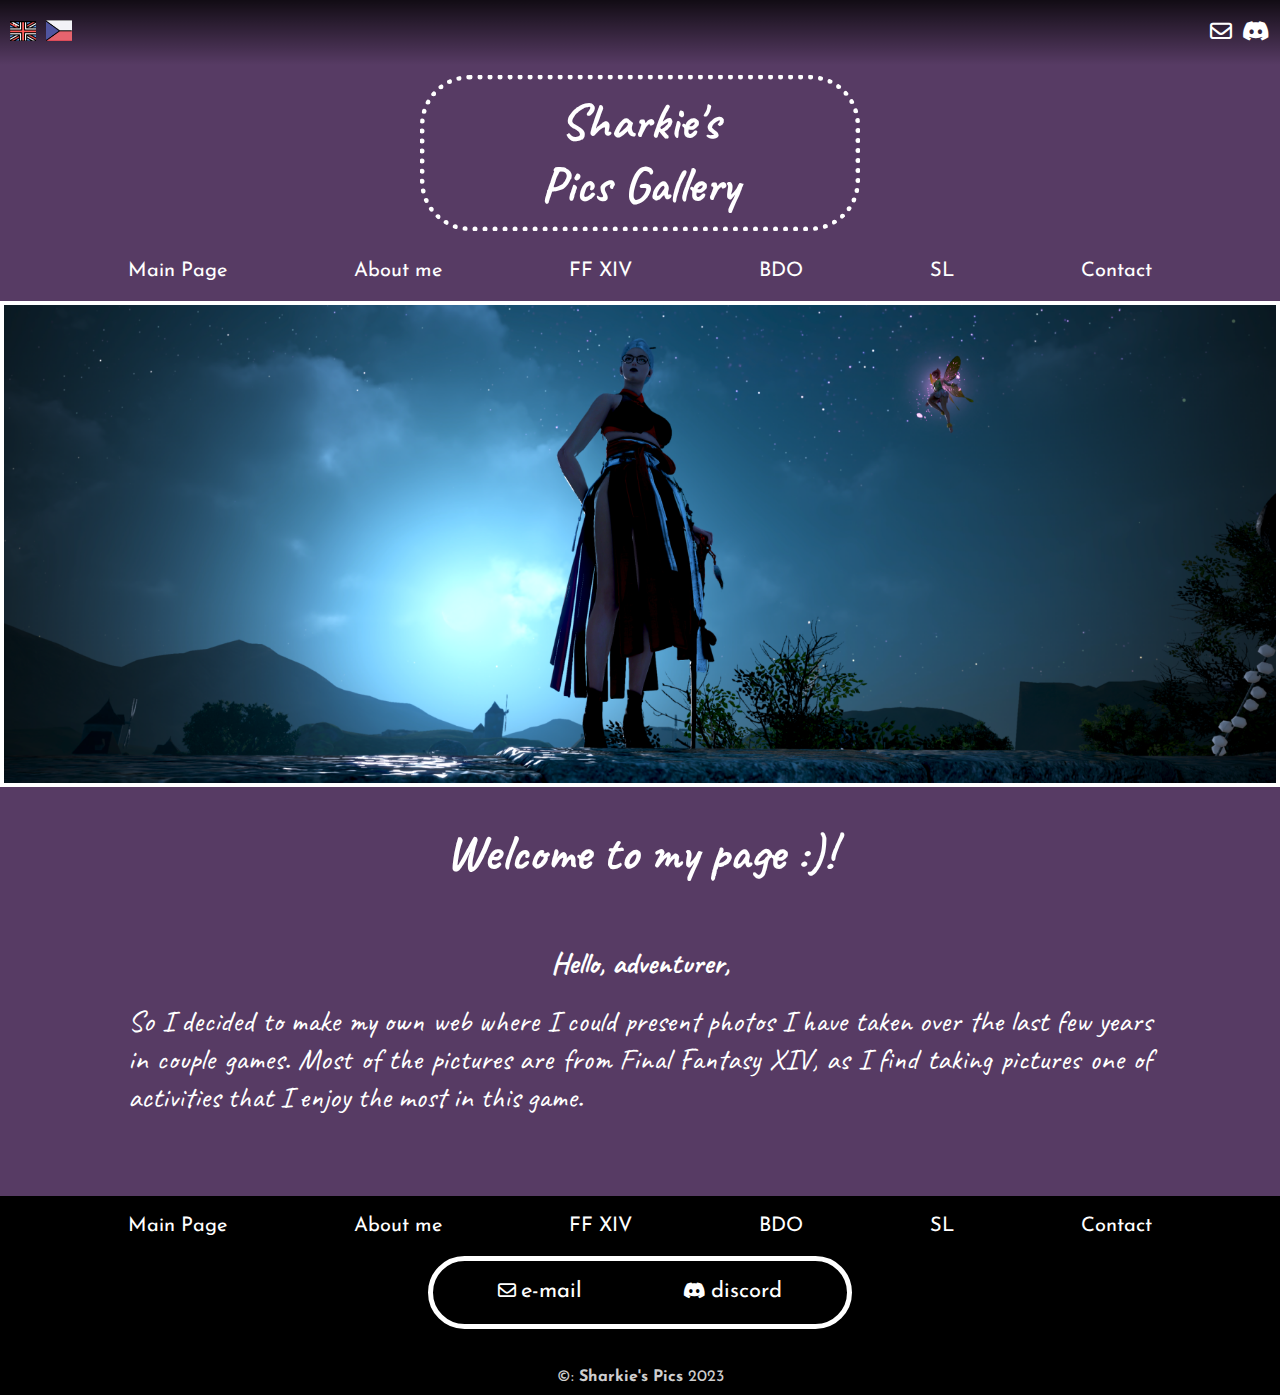
<file: index.html>
<!DOCTYPE html>
<html lang="en">

    <head>
        <meta charset="UTF-8">
        <meta http-equiv="X-UA-Compatible" content="IE=edge">
        <meta name="viewport" content="width=device-width, initial-scale=1.0">
        <title>Sharkie's Pics</title>
        <link rel="stylesheet" href="CSS/style.css">
        <link rel="stylesheet" href="CSS/all.min.css">

        <link rel="preconnect" href="https://fonts.googleapis.com">
        <link rel="preconnect" href="https://fonts.gstatic.com" crossorigin>
        <link
            href="https://fonts.googleapis.com/css2?family=Josefin+Sans:ital,wght@0,400;0,700;1,400;1,700&display=swap"
            rel="stylesheet">

        <link rel="preconnect" href="https://fonts.googleapis.com">
        <link rel="preconnect" href="https://fonts.gstatic.com" crossorigin>
        <link
            href="https://fonts.googleapis.com/css2?family=Caveat:wght@400;700&display=swap"
            rel="stylesheet">
        <link rel="shortcut icon" href="favicon.png">
    </head>



    <body>
        <header>
            <div class="top">
                <div class="language">
                    <a href="index.html"><img src="IMG/eng_flag.png"
                            alt="eng_version"></a>
                    <a href="index.html"><img src="IMG/cz_flag.png"
                            alt="cz_version"></a>
                </div>

                <div class="contacts_icons">
                    <a href="mailto:takypakos@seznam.cz"><i class="fa-regular
                            fa-envelope fa-beat-fade"></i></a>
                    <a href="contact.html"><i class="fa-brands fa-discord
                            fa-beat-fade"></i></a>
                </div>
            </div>

            <div class="container">
                <h1>Sharkie's <br> Pics Gallery</h1>

                <div class="menu">
                    <ul>
                        <li><a href="index.html">Main Page</a></li>
                        <li><a href="about.html">About me</a></li>
                        <li><a href="FFXIV.html">FF XIV</a></li>
                        <li><a href="BDO.html">BDO</a></li>
                        <li><a href="SL.html">SL</a></li>
                        <li><a href="contact.html">Contact</a></li>
                    </ul>
                </div>
            </div>

        </header>

        <section>

            <img src="IMG/main.png" alt="main" width="1800" height="677">

            <div class="text">
                <h2>Welcome to my page :)!</h2>
                <h3><b>Hello, adventurer,</b></h3>
                <div class="container_section">
                    <p>
                        So I decided to make my own web where I could present
                        photos
                        I have taken over the last few years in couple games.
                        Most
                        of the pictures are from Final Fantasy XIV, as I find
                        taking pictures one of activities that I enjoy the
                        most in this game.
                    </p>
                </div>
            </div>



        </section>

        <footer>
            <div class="container">
                <div class="menu">
                    <ul>
                        <li><a href="index.html">Main Page</a></li>
                        <li><a href="about.html">About me</a></li>
                        <li><a href="FFXIV.html">FF XIV</a></li>
                        <li><a href="BDO.html">BDO</a></li>
                        <li><a href="SL.html">SL</a></li>
                        <li><a href="contact.html">Contact</a></li>
                    </ul>
                </div>
            </div>
            <div class="contacts">
                <div class="mail">
                    <i class="fa-regular fa-envelope fa-beat-fade"></i>
                    <a class="mail" href="mailto:takypakos@seznam.cz">e-mail</a>
                </div>

                <div class="discord">
                    <i class="fa-brands fa-discord fa-beat-fade"></i>
                    <a href="contact.html">discord</a>
                </div>

            </div>
            <div class="copyright">
                &copy: <b>Sharkie's Pics</b> 2023
            </div>


        </footer>
    </body>

</html>
</file>
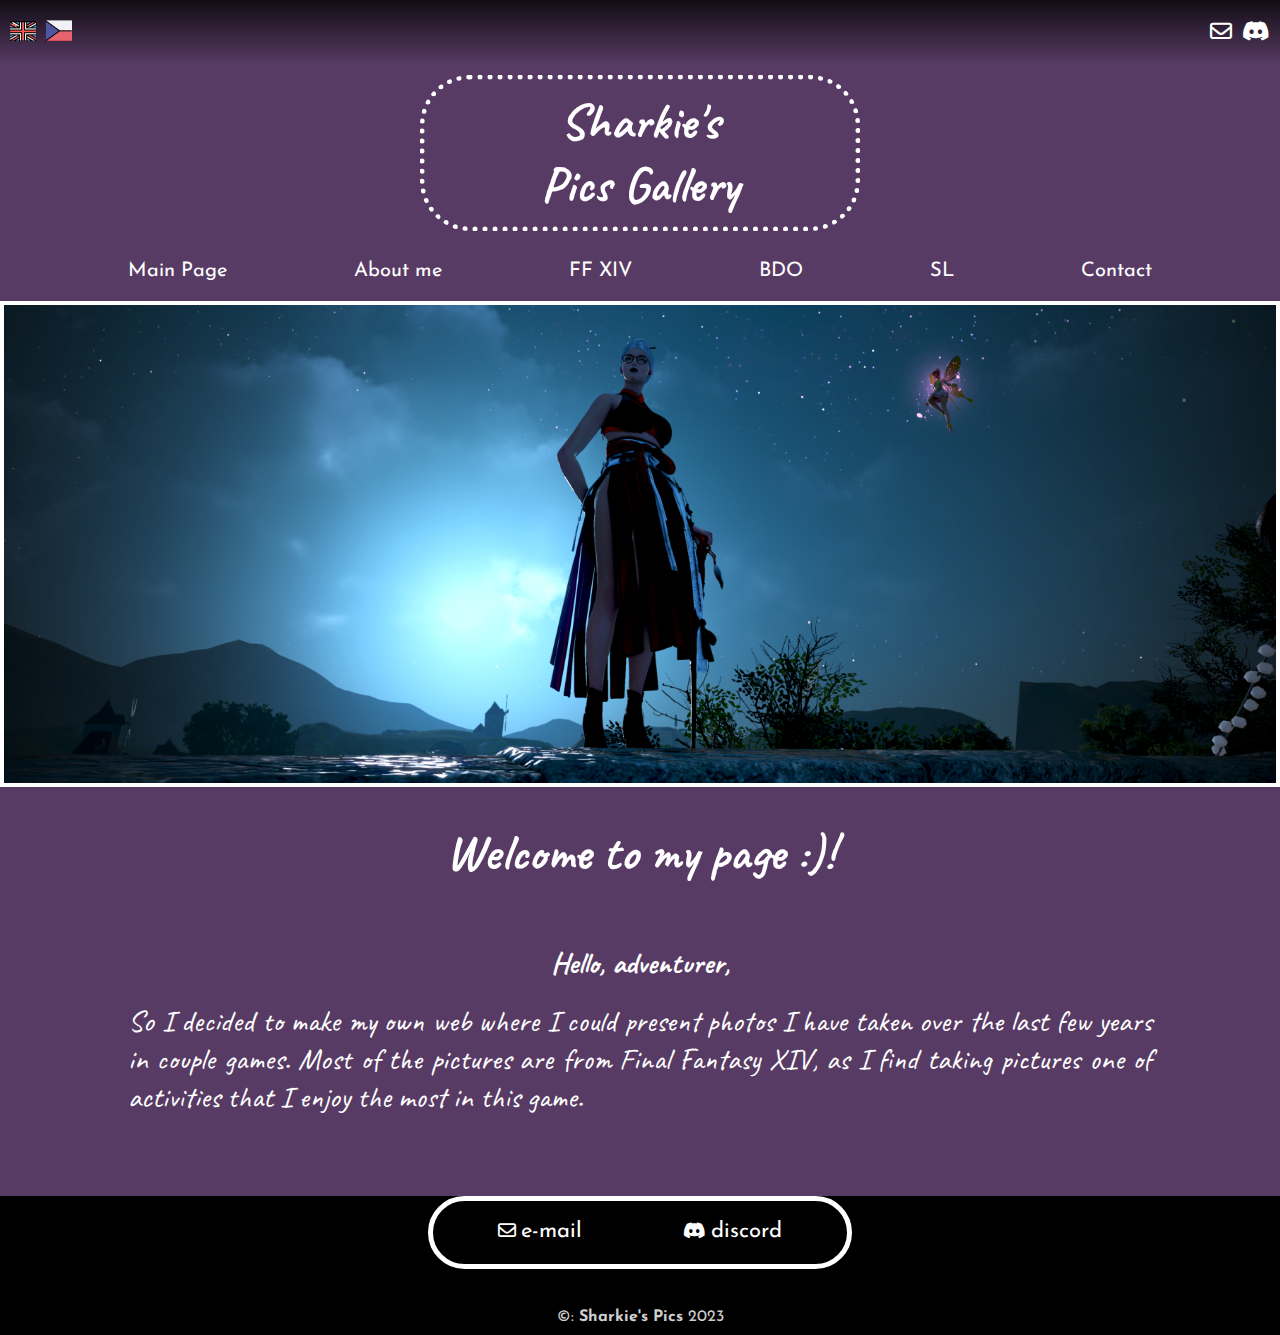
<file: about.html>
<!DOCTYPE html>
<html lang="en">

    <head>
        <meta charset="UTF-8">
        <meta http-equiv="X-UA-Compatible" content="IE=edge">
        <meta name="viewport" content="width=device-width, initial-scale=1.0">
        <title>Sharkie's Pics</title>
        <link rel="stylesheet" href="CSS/style.css">
        <link rel="stylesheet" href="CSS/all.min.css">

        <link rel="preconnect" href="https://fonts.googleapis.com">
        <link rel="preconnect" href="https://fonts.gstatic.com" crossorigin>
        <link
            href="https://fonts.googleapis.com/css2?family=Josefin+Sans:ital,wght@0,400;0,700;1,400;1,700&display=swap"
            rel="stylesheet">

        <link rel="preconnect" href="https://fonts.googleapis.com">
        <link rel="preconnect" href="https://fonts.gstatic.com" crossorigin>
        <link
            href="https://fonts.googleapis.com/css2?family=Caveat:wght@400;700&display=swap"
            rel="stylesheet">
        <link rel="shortcut icon" href="favicon.png">
    </head>



    <body>
        <header>
            <div class="top">
                <div class="language">
                    <a href="index.html"><img src="IMG/eng_flag.png" alt="eng_version"></a>
                    <a href="index.html"><img src="IMG/cz_flag.png" alt="cz_version"></a>
                </div>

                <div class="contacts_icons">
                    <a href="mailto:takypakos@seznam.cz"><i class="fa-regular fa-envelope fa-beat-fade"></i></a>
                    <a href="contact.html"><i class="fa-brands fa-discord fa-beat-fade"></i></a>
                </div>
            </div>

            <div class="container">
                <h1>Sharkie's <br> Pics Gallery</h1>

                <div class="menu">
                    <ul>
                        <li><a href="index.html">Main Page</a></li>
                        <li><a href="about.html">About me</a></li>
                        <li><a href="FFXIV.html">FF XIV</a></li>
                        <li><a href="BDO.html">BDO</a></li>
                        <li><a href="SL.html">SL</a></li>
                        <li><a href="contact.html">Contact</a></li>
                    </ul>
                </div>
            </div>

        </header>

        <section>

            <img src="IMG/main.png" alt="main" width="1800" height="677">

            <div class="text">
                <h2>Welcome to my page :)!</h2>
                <h3><b>Hello, adventurer,</b></h3>
                <div class="container_section">
                <p>
                    So I decided to make my own web where I could present photos
                    I have taken over the last few years in couple games. Most
                    of the pictures are from Final Fantasy XIV, as I find
                    taking pictures one of activities that I enjoy the
                    most in this game.
                </p>
                </div>
            </div>



        </section>

        <footer>
            <div class="contacts">
                <div class="mail">
                    <i class="fa-regular fa-envelope fa-beat-fade"></i>
                    <a class="mail" href="mailto:takypakos@seznam.cz">e-mail</a>
                </div>

                <div class="discord">
                    <i class="fa-brands fa-discord fa-beat-fade"></i>
                    <a href="contact.html">discord</a>
                </div>

            </div>
            <div class="copyright">
                &copy: <b>Sharkie's Pics</b> 2023
            </div>


        </footer>
    </body>

</html>
</file>
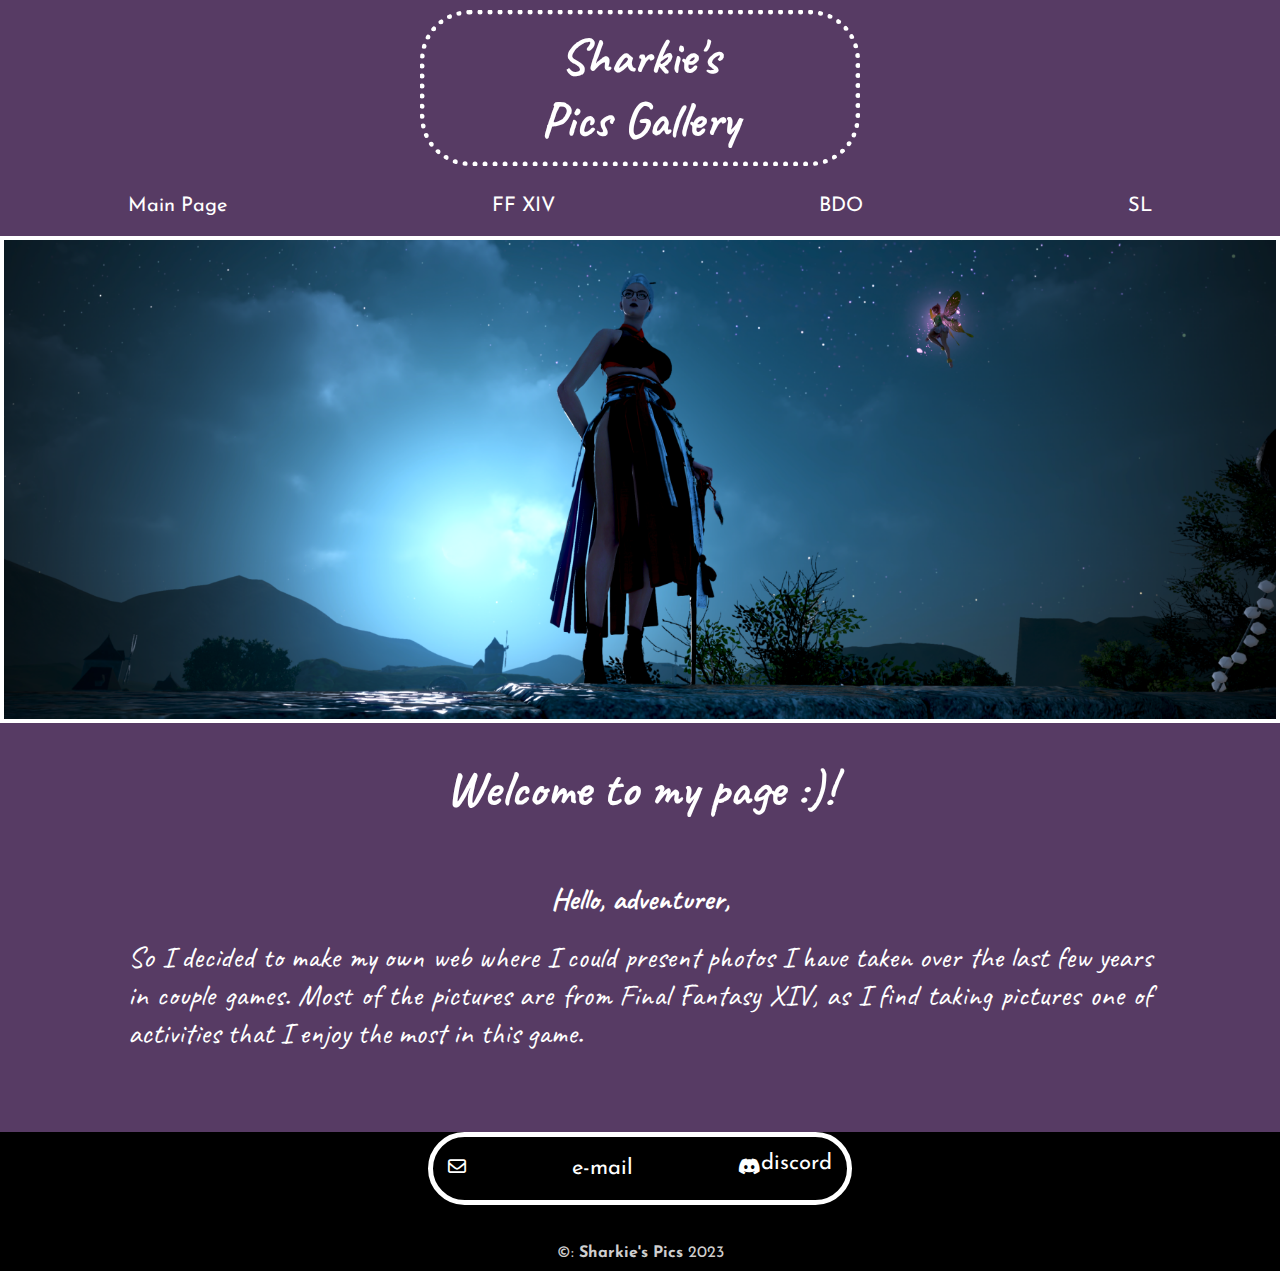
<file: BDO.html>
<!DOCTYPE html>
<html lang="en">

    <head>
        <meta charset="UTF-8">
        <meta http-equiv="X-UA-Compatible" content="IE=edge">
        <meta name="viewport" content="width=device-width, initial-scale=1.0">
        <title>Sharkie's Pics</title>
        <link rel="stylesheet" href="CSS/style.css">
        <link rel="stylesheet" href="CSS/all.min.css">

        <link rel="preconnect" href="https://fonts.googleapis.com">
        <link rel="preconnect" href="https://fonts.gstatic.com" crossorigin>
        <link
            href="https://fonts.googleapis.com/css2?family=Josefin+Sans:ital,wght@0,400;0,700;1,400;1,700&display=swap"
            rel="stylesheet">

        <link rel="preconnect" href="https://fonts.googleapis.com">
        <link rel="preconnect" href="https://fonts.gstatic.com" crossorigin>
        <link
            href="https://fonts.googleapis.com/css2?family=Caveat:wght@400;700&display=swap"
            rel="stylesheet">

    </head>

    <body>
        <header>
            <div class="container">
                <h1>Sharkie's <br> Pics Gallery</h1>

                <div class="menu">
                    <ul>
                        <li><a href="index.html">Main Page</a></li>
                        <li><a href="FFXIV.html">FF XIV</a></li>
                        <li><a href="BDO.html">BDO</a></li>
                        <li><a href="SL.html">SL</a></li>
                    </ul>
                </div>
            </div>

        </header>

        <section>

            <img src="IMG/main.png" alt="main" width="1800" height="677">

            <div class="text">
                <h2>Welcome to my page :)!</h2>
                <h3><b>Hello, adventurer,</b></h3>
                <div class="container_section">
                <p>
                    So I decided to make my own web where I could present photos
                    I have taken over the last few years in couple games. Most
                    of the pictures are from Final Fantasy XIV, as I find
                    taking pictures one of activities that I enjoy the
                    most in this game.
                </p>
                </div>
            </div>



        </section>

        <footer>
            <div class="contacts">
                <i class="fa-regular fa-envelope fa-beat-fade"></i>
                <a class="mail" href="mailto:takypakos@seznam.cz">e-mail</a><br>
                <i class="fa-brands fa-discord fa-beat-fade"></i>
                <a href="discord">discord</a>
            </div>
            <div class="copyright">
                &copy: <b>Sharkie's Pics</b> 2023
            </div>


        </footer>
    </body>

</html>
</file>
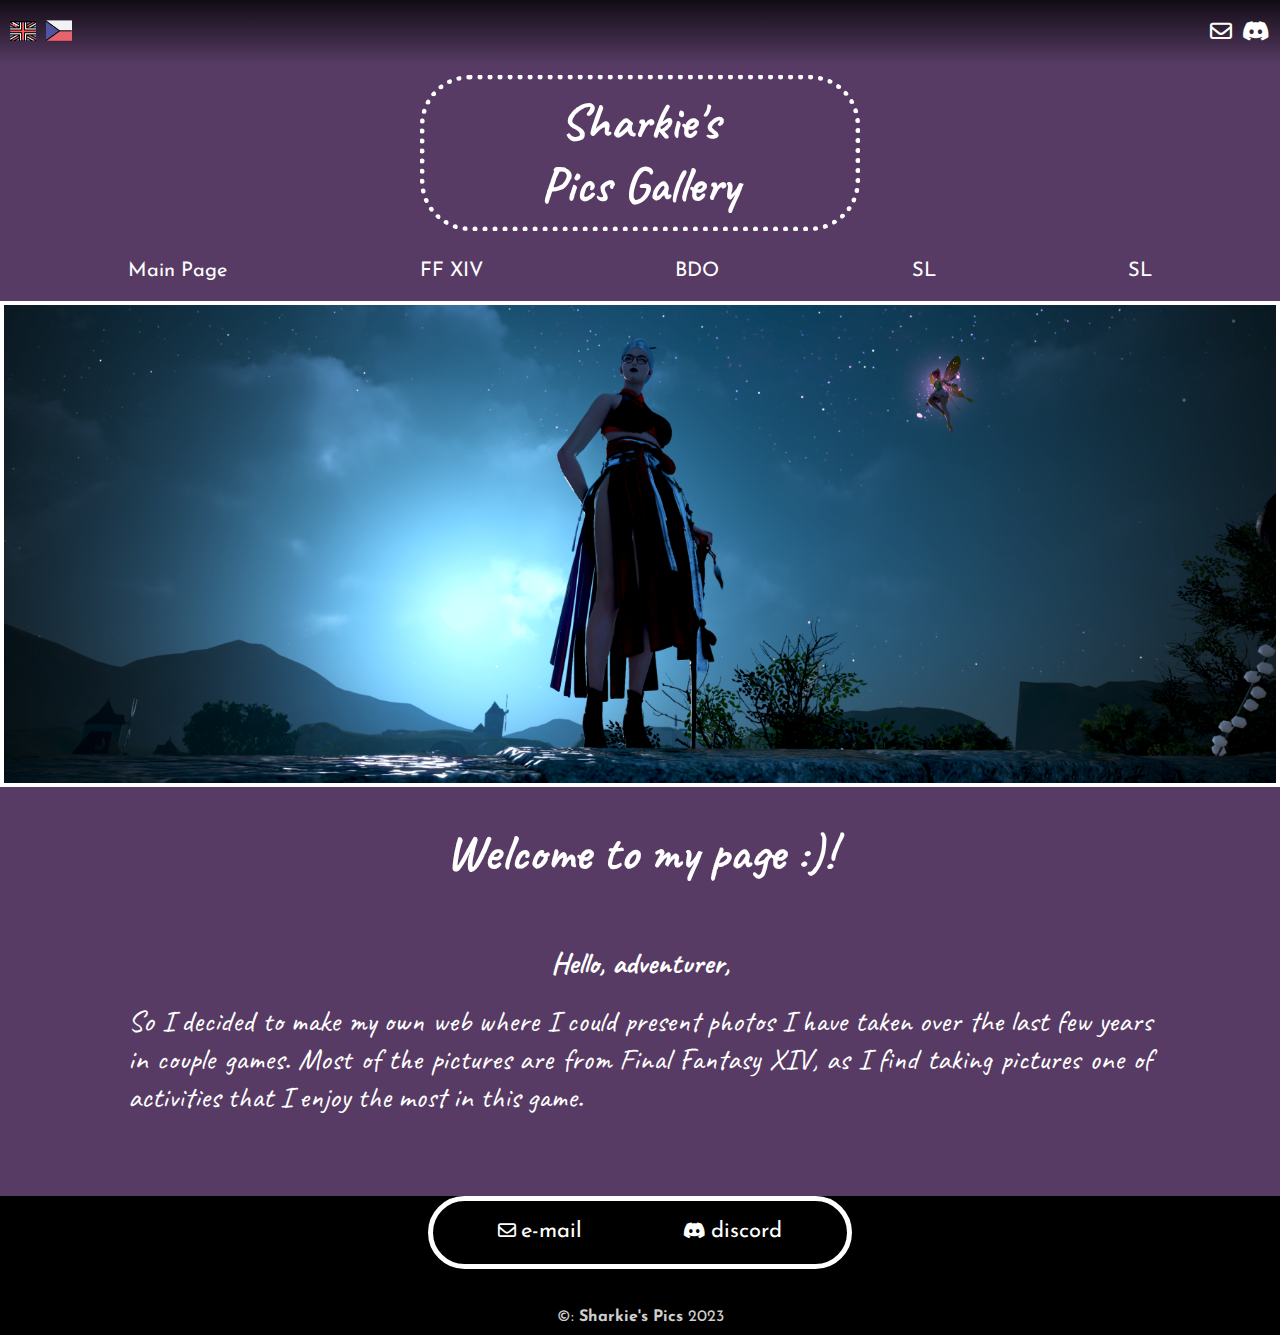
<file: contact.html>
<!DOCTYPE html>
<html lang="en">

    <head>
        <meta charset="UTF-8">
        <meta http-equiv="X-UA-Compatible" content="IE=edge">
        <meta name="viewport" content="width=device-width, initial-scale=1.0">
        <title>Sharkie's Pics</title>
        <link rel="stylesheet" href="CSS/style.css">
        <link rel="stylesheet" href="CSS/all.min.css">

        <link rel="preconnect" href="https://fonts.googleapis.com">
        <link rel="preconnect" href="https://fonts.gstatic.com" crossorigin>
        <link
            href="https://fonts.googleapis.com/css2?family=Josefin+Sans:ital,wght@0,400;0,700;1,400;1,700&display=swap"
            rel="stylesheet">

        <link rel="preconnect" href="https://fonts.googleapis.com">
        <link rel="preconnect" href="https://fonts.gstatic.com" crossorigin>
        <link
            href="https://fonts.googleapis.com/css2?family=Caveat:wght@400;700&display=swap"
            rel="stylesheet">
        <link rel="shortcut icon" href="favicon.png">
    </head>

    <body>
        <header>
            <div class="top">
                <div class="language">
                    <a href="index.html"><img src="IMG/eng_flag.png" alt="eng_version"></a>
                    <a href="index.html"><img src="IMG/cz_flag.png" alt="cz_version"></a>
                </div>

                <div class="contacts_icons">
                    <a href="mailto:takypakos@seznam.cz"><i class="fa-regular fa-envelope fa-beat-fade"></i></a>
                    <a href="contact.html"><i class="fa-brands fa-discord fa-beat-fade"></i></a>
                </div>
            </div>

            <div class="container">
                <h1>Sharkie's <br> Pics Gallery</h1>

                <div class="menu">
                    <ul>
                        <li><a href="index.html">Main Page</a></li>
                        <li><a href="FFXIV.html">FF XIV</a></li>
                        <li><a href="BDO.html">BDO</a></li>
                        <li><a href="SL.html">SL</a></li>
                        <li><a href="contact.html">SL</a></li>
                    </ul>
                </div>
            </div>

        </header>

        <section>

            <img src="IMG/main.png" alt="main" width="1800" height="677">

            <div class="text">
                <h2>Welcome to my page :)!</h2>
                <h3><b>Hello, adventurer,</b></h3>
                <div class="container_section">
                <p>
                    So I decided to make my own web where I could present photos
                    I have taken over the last few years in couple games. Most
                    of the pictures are from Final Fantasy XIV, as I find
                    taking pictures one of activities that I enjoy the
                    most in this game.
                </p>
                </div>
            </div>



        </section>

        <footer>
            <div class="contacts">
                <div class="mail">
                    <i class="fa-regular fa-envelope fa-beat-fade"></i>
                    <a class="mail" href="mailto:takypakos@seznam.cz">e-mail</a>
                </div>

                <div class="discord">
                    <i class="fa-brands fa-discord fa-beat-fade"></i>
                    <a href="contact.html">discord</a>
                </div>

            </div>
            <div class="copyright">
                &copy: <b>Sharkie's Pics</b> 2023
            </div>


        </footer>
    </body>

</html>
</file>
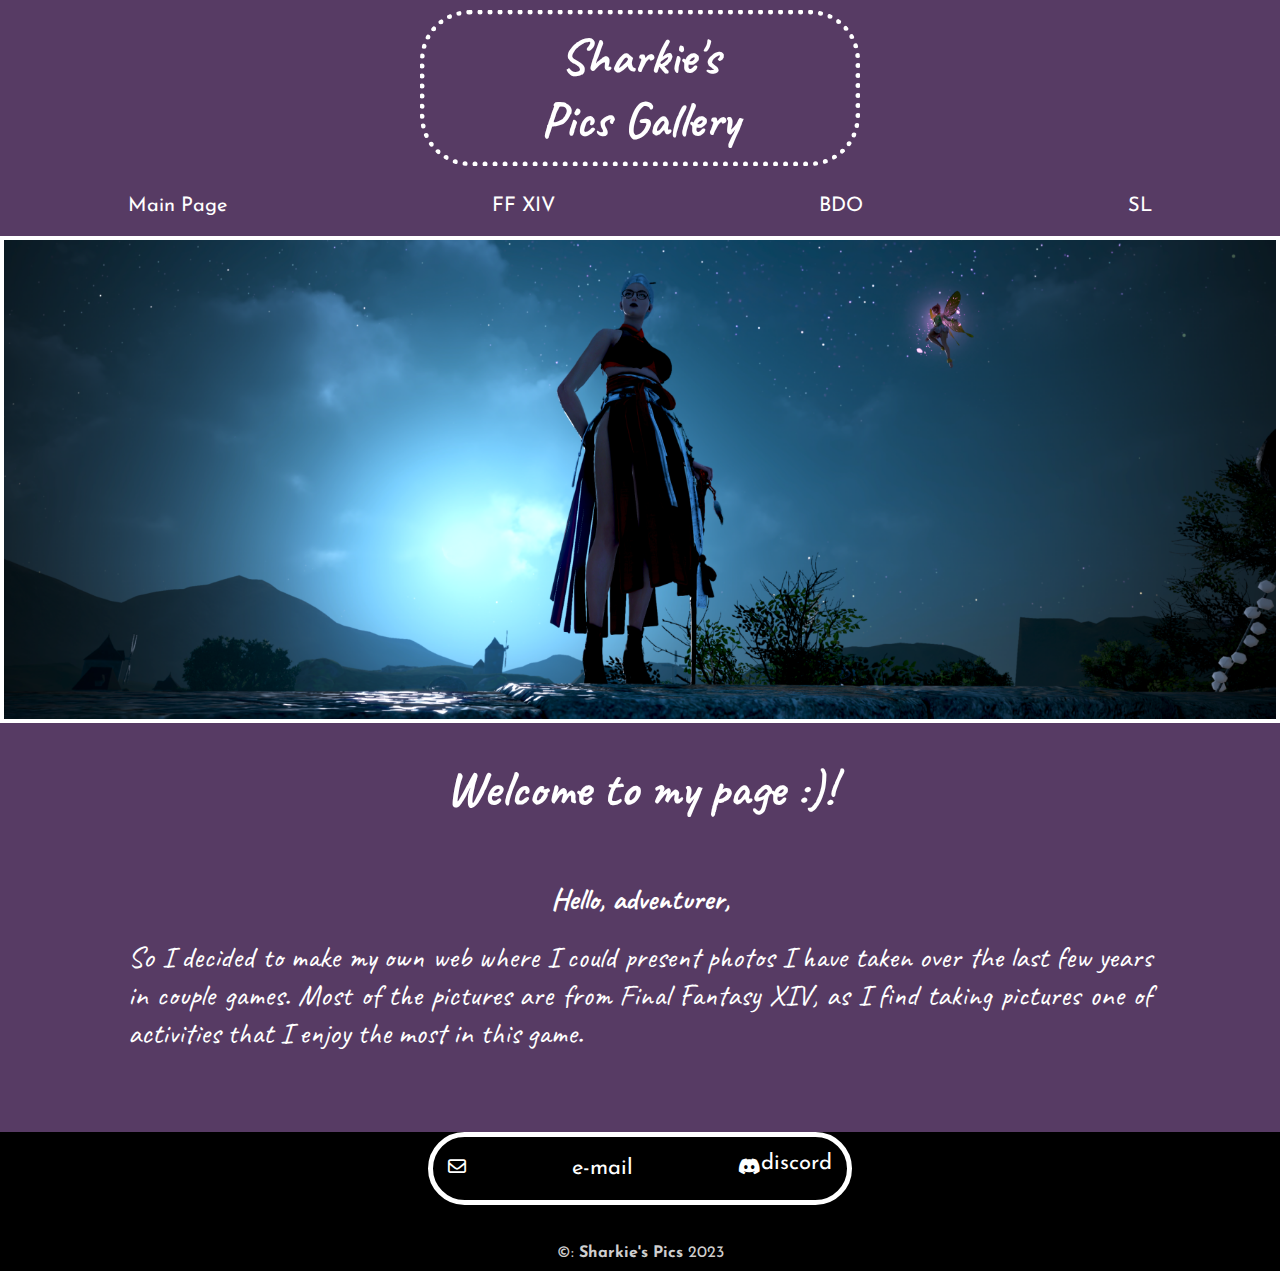
<file: SL.html>
<!DOCTYPE html>
<html lang="en">

    <head>
        <meta charset="UTF-8">
        <meta http-equiv="X-UA-Compatible" content="IE=edge">
        <meta name="viewport" content="width=device-width, initial-scale=1.0">
        <title>Sharkie's Pics</title>
        <link rel="stylesheet" href="CSS/style.css">
        <link rel="stylesheet" href="CSS/all.min.css">

        <link rel="preconnect" href="https://fonts.googleapis.com">
        <link rel="preconnect" href="https://fonts.gstatic.com" crossorigin>
        <link
            href="https://fonts.googleapis.com/css2?family=Josefin+Sans:ital,wght@0,400;0,700;1,400;1,700&display=swap"
            rel="stylesheet">

        <link rel="preconnect" href="https://fonts.googleapis.com">
        <link rel="preconnect" href="https://fonts.gstatic.com" crossorigin>
        <link
            href="https://fonts.googleapis.com/css2?family=Caveat:wght@400;700&display=swap"
            rel="stylesheet">

    </head>

    <body>
        <header>
            <div class="container">
                <h1>Sharkie's <br> Pics Gallery</h1>
                <div class="menu">
                    <ul>
                        <li><a href="index.html">Main Page</a></li>
                        <li><a href="FFXIV.html">FF XIV</a></li>
                        <li><a href="BDO.html">BDO</a></li>
                        <li><a href="SL.html">SL</a></li>
                    </ul>
                </div>
            </div>

        </header>

        <section>

            <img src="IMG/main.png" alt="main" width="1800" height="677">

            <div class="text">
                <h2>Welcome to my page :)!</h2>
                <h3><b>Hello, adventurer,</b></h3>
                <div class="container_section">
                <p>
                    So I decided to make my own web where I could present photos
                    I have taken over the last few years in couple games. Most
                    of the pictures are from Final Fantasy XIV, as I find
                    taking pictures one of activities that I enjoy the
                    most in this game.
                </p>
                </div>
            </div>



        </section>

        <footer>
            <div class="contacts">
                <i class="fa-regular fa-envelope fa-beat-fade"></i>
                <a class="mail" href="mailto:takypakos@seznam.cz">e-mail</a><br>
                <i class="fa-brands fa-discord fa-beat-fade"></i>
                <a href="discord">discord</a>
            </div>
            <div class="copyright">
                &copy: <b>Sharkie's Pics</b> 2023
            </div>


        </footer>
    </body>

</html>
</file>
<file: CSS/style.css>
body {
   background: rgba(48, 14, 64, 0.811); 
    background-size:cover;
    color: rgba(255, 255, 255, 0.811);
    font-family: 'Josefin Sans', sans-serif;
    text-align: justify;
    align-content: center;
}


* {
    margin: 0;
    padding: 0;
}



a {
    transition: 0.7s ease-in-out;
    text-decoration: none;
    color: rgb(255, 255, 255);
}

h1 {
    transition: 2s ease-in-out;
    font-size: 50px;

}

h2 {
    font-family: 'Caveat', cursive;
    font-size: 50px;
    text-align: center;
    margin: 20px;
}

h3 {
    font-family: 'Caveat', cursive;
    font-size: 30px;
    text-align: center;
    margin-top: 60px;
}

/*FUNNY FONT
    font-family: 'Caveat', cursive;
*/

/*HOVERING SECTION*/


.menu ul li a:hover {
            color: #fff;
            text-align: center;
        text-shadow:
            0 0 7px rgb(240, 95, 230),
            0 0 10px rgb(240, 95, 230),
            0 0 21px rgb(240, 95, 230),
            0 0 42px rgb(240, 95, 230),
            0 0 82px rgb(240, 95, 230),
            0 0 92px rgb(240, 95, 230),
            0 0 102px rgb(240, 95, 230),
            0 0 151px rgb(240, 95, 230);

} 


.container h1:hover {
    background-color: black;
      text-shadow:
      0 0 7px rgb(240, 95, 230),
      0 0 10px rgb(240, 95, 230),
      0 0 21px rgb(240, 95, 230),
      0 0 42px rgb(240, 95, 230),
      0 0 82px rgb(240, 95, 230),
      0 0 92px rgb(240, 95, 230),
      0 0 102px rgb(240, 95, 230),
      0 0 151px rgb(240, 95, 230);
}


.contacts a:hover {
    color: white;
    text-shadow:
        0 0 7px rgb(240, 95, 230),
        0 0 10px rgb(240, 95, 230),
        0 0 21px rgb(240, 95, 230),
        0 0 42px rgb(240, 95, 230),
        0 0 82px rgb(240, 95, 230),
        0 0 92px rgb(240, 95, 230),
        0 0 102px rgb(240, 95, 230),
        0 0 151px rgb(240, 95, 230);
}

/*END OF HOVERING SECTION*/

/*HEADER*/
.top {
    display: flex;
    background: linear-gradient(180deg, rgba(0, 0, 0, 0.8), rgba(255,0,0,0) 100%) ;
    padding-bottom: 20px;
    justify-content: space-between;
    margin: auto;
}

.top .language {
    margin: 20px 0 0 10px;
}

.top .language a img {
    width: 12%;
    height: auto;
    margin-right: 5px;
}

.top .contacts_icons {
    justify-content: space-between;
    margin: 20px 5px 0 0px;
}
.top .contacts_icons i {
    margin-right: 5px;
    font-size: 22px;
}

.container {
    align-self: center;
    align-content: center;
    width: 80%;
    margin: auto;
}


.container h1 {
    text-align: center;
    margin: 10px auto;
    width: 40%;
    color: rgb(255, 255, 255);
    text-align: center;
    padding: 10px;
    border: 5px dotted rgb(255, 255, 255);
    border-radius: 50px;
    font-family: 'Caveat', cursive;;
    
}

.menu {
   margin: auto;
}

.menu ul {
    display: flex;
    justify-content: space-between;
    gap: auto;
    list-style: none;
    padding: 20px 0;
    text-decoration: none;
    margin: auto auto auto auto;
}

.menu ul li a {
    font-size: 20px;
    display: flex;
    text-align: center;
}



/*SECTION*/

section img {
    width: 99.4%;
    height: auto;
    border: 4px solid white;;
}

section .text {
    /*border: 2px solid white;
    background-color: rgba(245, 6, 241, 0.296);*/
    color: rgb(255, 255, 255);
    margin: 30px 0 10px;
}

.container_section {
    width: 80%;
    margin: 20px auto 0 auto;
    font-family: 'Caveat', cursive;
    font-size: 30px;
}

/*FOOTER*/

footer {
    text-align: center;
    margin: 80px auto auto;
}

footer {
    background-color: black;
}
.contacts {
    display: flex;
    justify-content: space-between;
    border: 5px solid white;
    border-radius: 104px;
    margin: auto auto 40px;
    padding: 15px;
    width: 30%;
    color: rgb(255, 255, 255)
}
.contacts .mail {
    margin: auto;
}

.contacts .discord {
    margin: auto;
}

.contacts i {
    font-size: 18px;
    margin: 5px 0px 10px 0px;
}

.contacts a {
    font-size: 22px;
    transition: 1s ease-in-out;
    text-decoration: none;
    margin: 50 0 5px;
}


.copyright {
    margin: 20px auto auto;
    padding-bottom: 10px;
    
}


/*RESPONSIVE*/
@media screen and (max-width: 500px) { /*BREAKPOINT PRO RESPONSIVE ZOBRAZENI*/
    .container h1 {
        min-width: 150px;
        display: flex;
        word-wrap: break-word;
        flex-direction: column;
        font-size: x-large;
        box-sizing: none;
    }
}

@media screen and (max-width: 600px) { /*BREAKPOINT PRO RESPONSIVE ZOBRAZENI - pokud uživatel zmenší šířku zobrazení pod 500px, obrázky se zobrazení ve 100%*/
    .container .menu ul {
        display: flex;
        flex-direction: column;
        align-items: center;
        max-width: 100px;
        min-width: 100px;
        
    }
}



@media screen and (max-width: 700px) { /*BREAKPOINT PRO RESPONSIVE ZOBRAZENI*/
    .contacts {
        max-width: 100px;
        min-width: 100px;
        display: flex;
        word-wrap: break-word;
        flex-direction: column;
        font-size: initial;
        box-sizing: none;
    }
}

/* ICONS NEXT TO THE TEXT FROM BOTH SIDES
.block {
    display: flex;
    margin: auto;
    width: 50%;
}
.block .fa-regular {
    font-size: 40px;
}
.block i {
    margin-left: 20px;
}
*/
</file>
